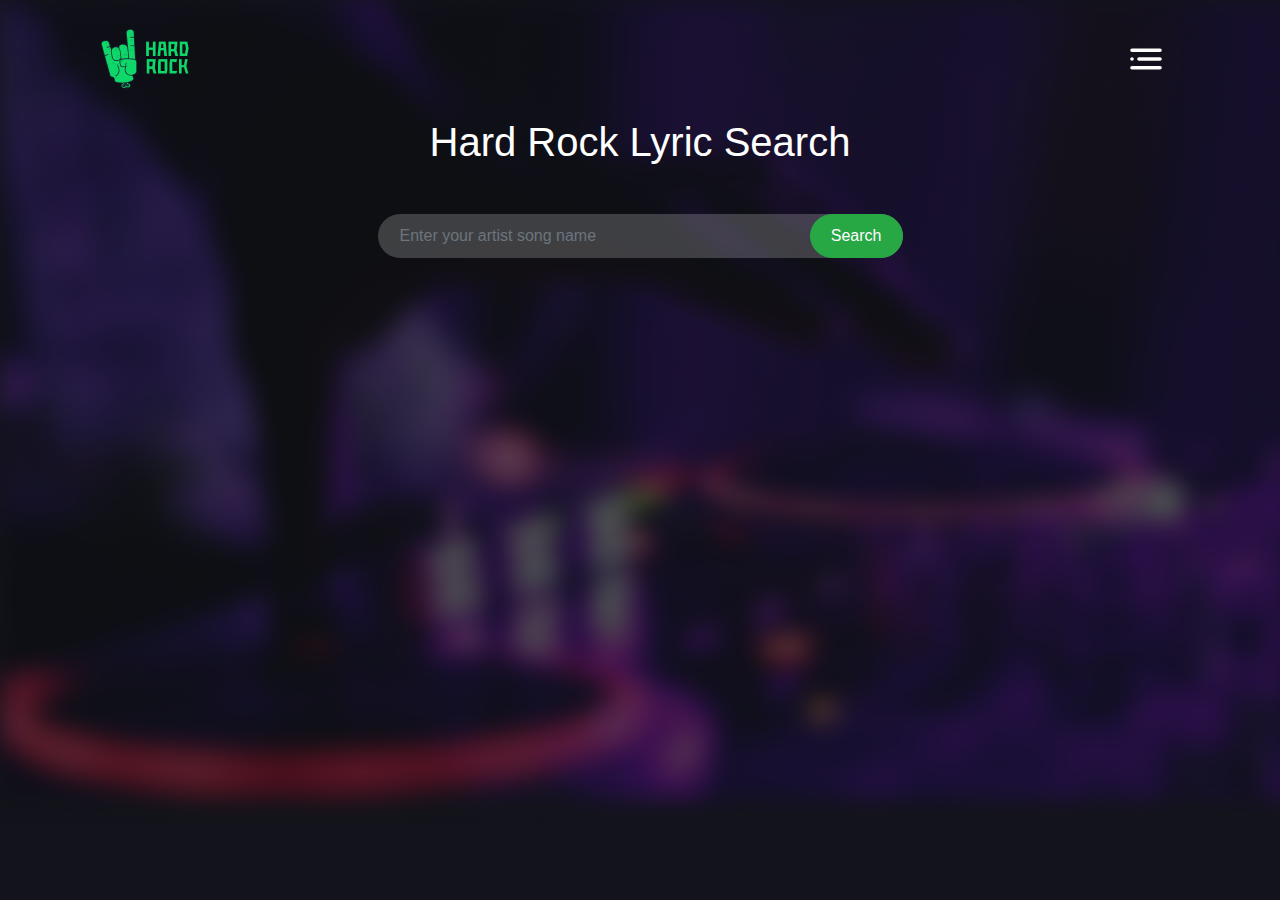
<file: Hard Rock Music/index.html>
<!doctype html>
<html lang="en">

<head>
    <title>Hard Rock Solution - Song Lyric App</title>
    <!-- Required meta tags -->
    <meta charset="utf-8">
    <meta name="viewport" content="width=device-width, initial-scale=1, shrink-to-fit=no">
    <!-- Favicon -->
    <link rel="shortcut icon" href="favicon.ico" type="image/x-icon">
    <!-- Bootstrap CSS -->
    <link rel="stylesheet" href="https://stackpath.bootstrapcdn.com/bootstrap/4.3.1/css/bootstrap.min.css">
    <!-- Custom css -->
    <link rel="stylesheet" href="style.css">
</head>

<body>
    <div class="container">
        <nav class="navbar  navbar-dark my-3">
            <a class="navbar-brand" href="#">
                <img src="images/logo.png" alt="Hard Rock Solution">
            </a>
            <button class="navbar-toggler" type="button" data-toggle="collapse" data-target="#collapsibleNavId" aria-controls="collapsibleNavId" aria-expanded="false" aria-label="Toggle navigation">
                <img src="images/toggler-icon.svg" alt="">
            </button>
            <div class="collapse navbar-collapse" id="collapsibleNavId">
                <ul class="navbar-nav ml-auto mt-2 mt-lg-0">
                    <li class="nav-item active">
                        <a class="nav-link" href="#">Home <span class="sr-only">(current)</span></a>
                    </li>
                    <li class="nav-item">
                        <a class="nav-link" href="#">Link</a>
                    </li>
                    <li class="nav-item dropdown">
                        <a class="nav-link dropdown-toggle" href="#" id="dropdownId" data-toggle="dropdown" aria-haspopup="true" aria-expanded="false">Dropdown</a>
                        <div class="dropdown-menu" aria-labelledby="dropdownId">
                            <a class="dropdown-item" href="#">Action 1</a>
                            <a class="dropdown-item" href="#">Action 2</a>
                        </div>
                    </li>
                </ul>
            </div>
        </nav>

        <main class="content-area">
            <div class="search-bar col-md-6 mx-auto">
                <h1 class="text-center">Hard Rock Lyric Search</h1>
                <div class="search-box my-5">
                    <input id="search-field" type="text" class="form-control" placeholder="Enter your artist song name">
                    <button onclick="searchSongs()" class="btn btn-success search-btn">Search</button>
                </div>
            </div>
            <!-- Single Lyrics -->
            <h3 id="error-message" class="text-danger"></h3>
            <div id="song-lyrics" class="single-lyrics text-center">
                
            </div>
            <div id="song-container" class="search-result col-md-8 mx-auto py-4">
                
            </div>
        </main>
    </div>
    <script src="app.js"></script>
    <!-- Optional JavaScript -->
    <!-- jQuery first, then Popper.js, then Bootstrap JS -->
    <script src="https://code.jquery.com/jquery-3.3.1.slim.min.js"></script>
    <script src="https://cdnjs.cloudflare.com/ajax/libs/popper.js/1.14.7/umd/popper.min.js"></script>
    <script src="https://stackpath.bootstrapcdn.com/bootstrap/4.3.1/js/bootstrap.min.js"></script>

    <!-- Custom Script Here -->

</body>

</html>
</file>
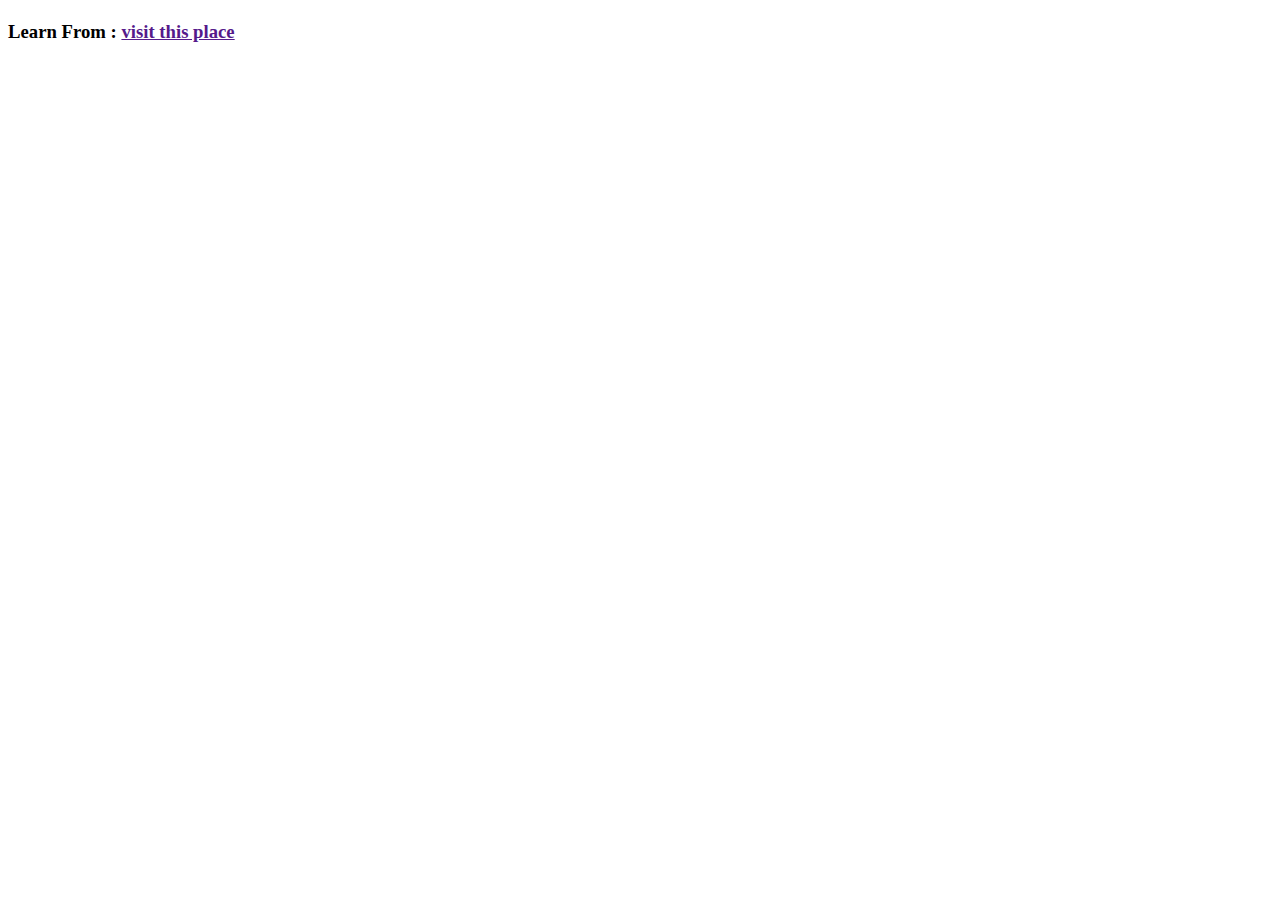
<file: API/API TRY/index.html>
<!DOCTYPE html>
<html lang="en">
<head>
    <meta charset="UTF-8">
    <meta http-equiv="X-UA-Compatible" content="IE=edge">
    <meta name="viewport" content="width=device-width, initial-scale=1.0">
    <title>Fun With API</title>
</head>
<body>
    <h1 id="activity"></h1>
    <h3>Learn From : <a href="" id="explore_link">visit this place</a></h3>

    <script>
       function doSomething(){
        fetch('http://www.boredapi.com/api/activity/')
        .then(res => res.json())
        .then(data => {
            // console.log(data);
            document.getElementById("activity").innerText = data.activity;
        })
       }

     function timeConvert(){
                const time = 1000*5;
                return time;
     }

       setInterval(() => {
        doSomething();
       }, timeConvert());
    </script>
</body>
</html>
</file>
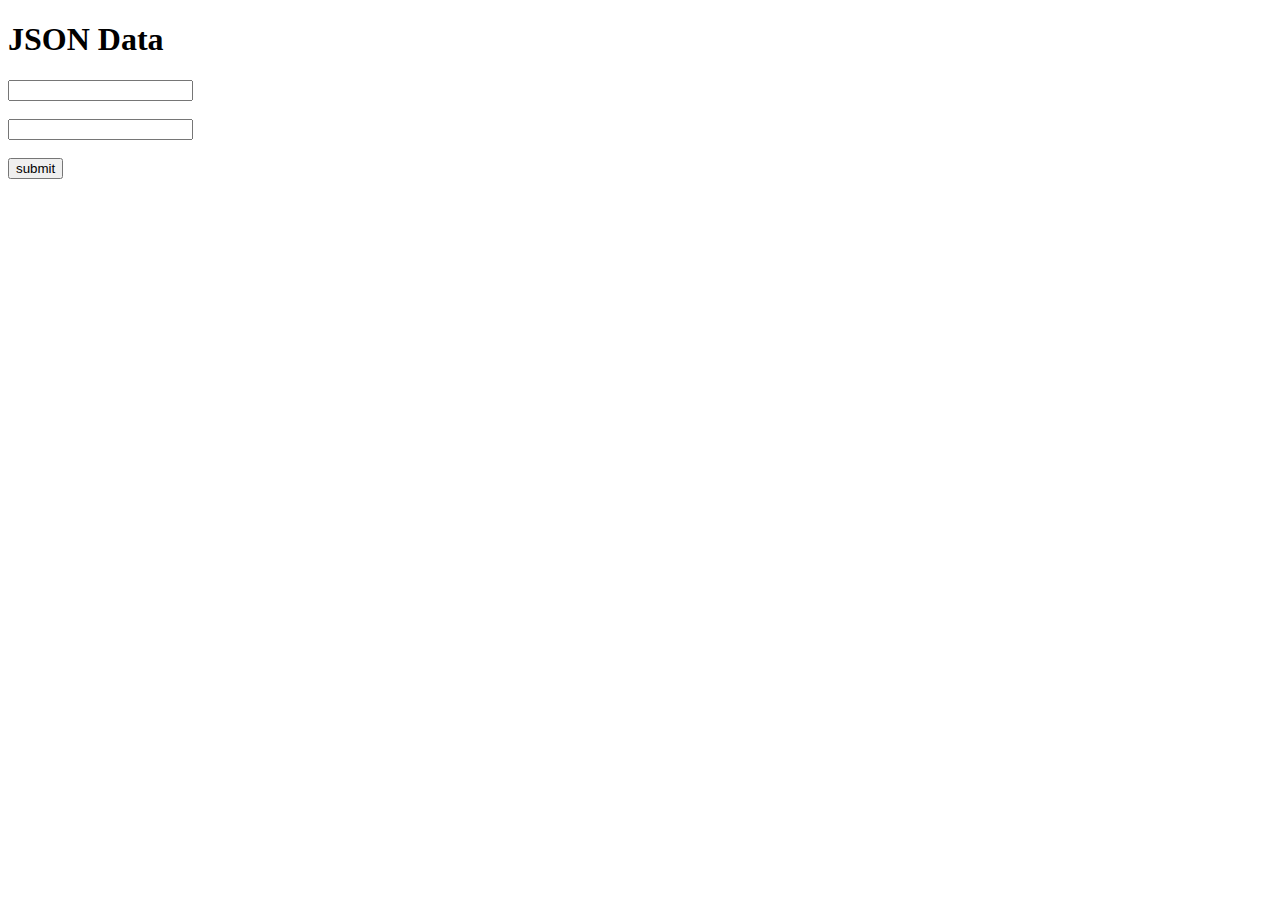
<file: API/Send Data Server/index.html>
<!DOCTYPE html>
<html lang="en">
<head>
    <meta charset="UTF-8">
    <meta http-equiv="X-UA-Compatible" content="IE=edge">
    <meta name="viewport" content="width=device-width, initial-scale=1.0">
    <title>JSON Placeholder</title>
</head>
<body>
    <h1>JSON Data</h1>
    <ul id="userContainer">
    </ul>

    <input type="text" name="" id="title"> <br> <br>
    <input type="text" name="" id="bodyContent"><br> <br>
    <button id="submit">submit</button>
    <script>
//Get from user(Client Server)
        document.getElementById("submit").addEventListener("click",function(){
            const title = document.getElementById('title').value;
            const bodyContent = document.getElementById("bodyContent").value;
            const post = {title:title,body:bodyContent};
            nowPostToServer(post);
        });

//Send To Server(Data Server)
        function nowPostToServer(postInfo){
         fetch('https://jsonplaceholder.typicode.com/posts',{
             method: 'POST',
             body: JSON.stringify(postInfo),
             headers: {
                 "Content-type" : "application/json;charset = UTF-8"
             }
         })
        .then(response => response.json())
        .then(data => console.log(data));
        }
    </script>
</body>
</html>
</file>
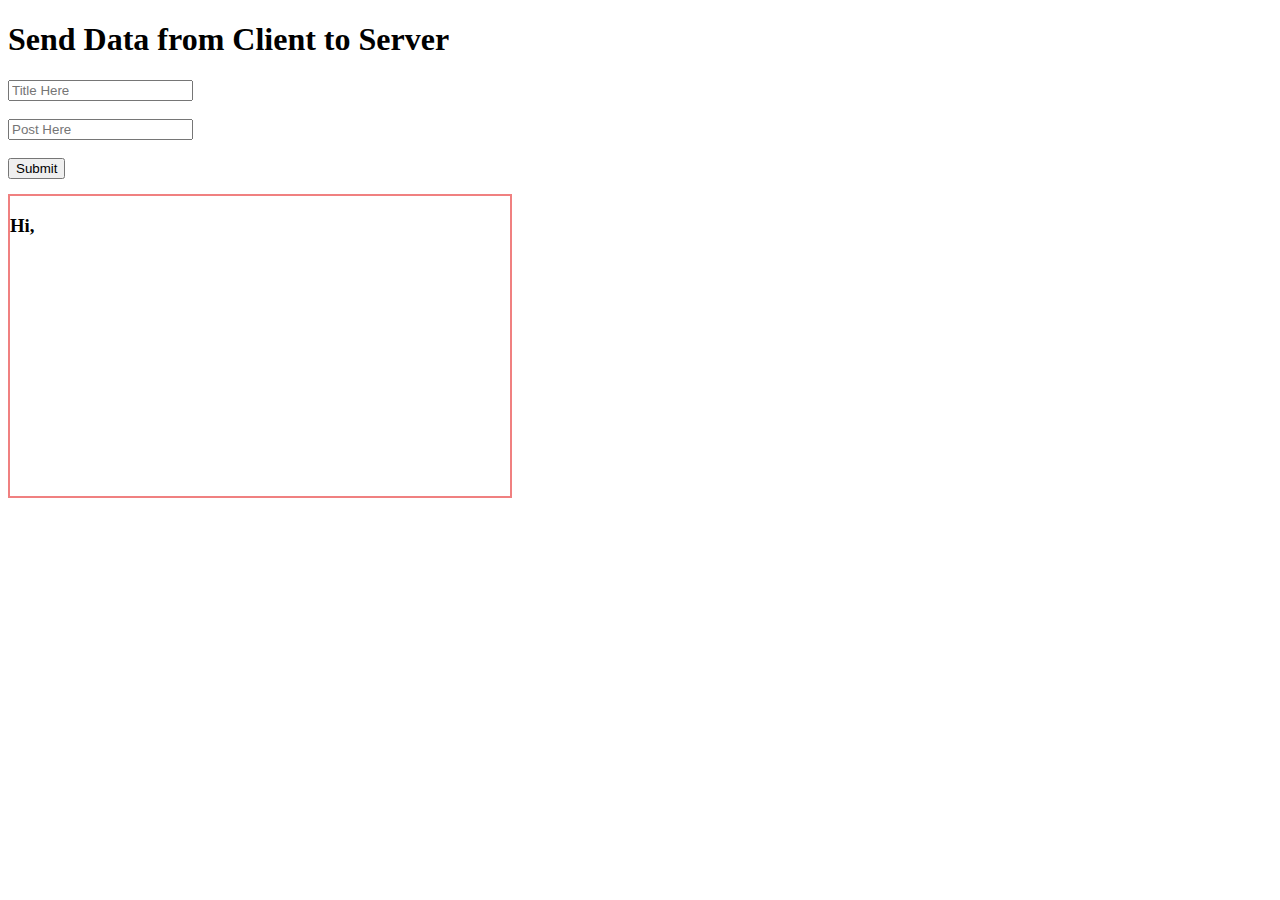
<file: API/Send Data/index.html>
<!DOCTYPE html>
<html lang="en">
<head>
    <meta charset="UTF-8">
    <meta http-equiv="X-UA-Compatible" content="IE=edge">
    <meta name="viewport" content="width=device-width, initial-scale=1.0">
    <title>Send Data</title>
   
    <style>
 .showUserInfo{
        margin-top: 15px;
        height: 300px;
        width: 500px;
        border: 2px solid lightcoral;
    }
    </style>
</head>
<body>
    <h1>Send Data from Client to Server</h1>

    <input type="text" placeholder="Title Here" id="title">
    <br><br>
    <input type="text" placeholder="Post Here" id="postInfo">
    <br><br>
    <button id="Submit">Submit</button>
<div class="showUserInfo">
     <span><h3>Hi,</h3><h3 id="userName"></h3></span>
    <p id="showData"> </p>
</div>
    


    <script>
        const buttonSubmit = document.getElementById("Submit");
        buttonSubmit.addEventListener("click",function(){
                // console.log("Click Korse");
            displayData();
        });

        function displayData(){
            const titleInput = document.getElementById("title").value;
            const postInput = document.getElementById("postInfo").value;
            // console.log(titleInput,postInput);
            const placeData = document.getElementById("showData");
            placeData.innerText = postInput;
            const hiUser = document.getElementById("userName");
            hiUser.innerText = titleInput;
        }
    </script>
</body>
</html>
</file>
<file: Hard Rock Music/style.css>
body{
    background-color: #13141b;
    color: #ffffff;
    background-image: url(images/bg-image.png);
    background-repeat: no-repeat;
    background-size: 100%;
    background-position: top;
}

.form-control{
    background-color:rgba(255, 255, 255, 0.2);
    padding: 22px;
    border: none;
    border-radius: 25px;
}
.btn{
    border-radius: 1.5rem;
    padding: 9px 20px;
}

.btn-privious{
    background: rgba(255, 255, 255, 0.2);
    color: #ffffff;
}
.navbar-toggler {
    border: none;
}
.search-box{
    position: relative;
}
.search-btn {
    position: absolute;
    top: 0;
    right: 0;
    height: 100%;
}
.single-result{
    background: rgba(255, 255, 255, 0.2);
    border-radius: 15px;
}
</file>
